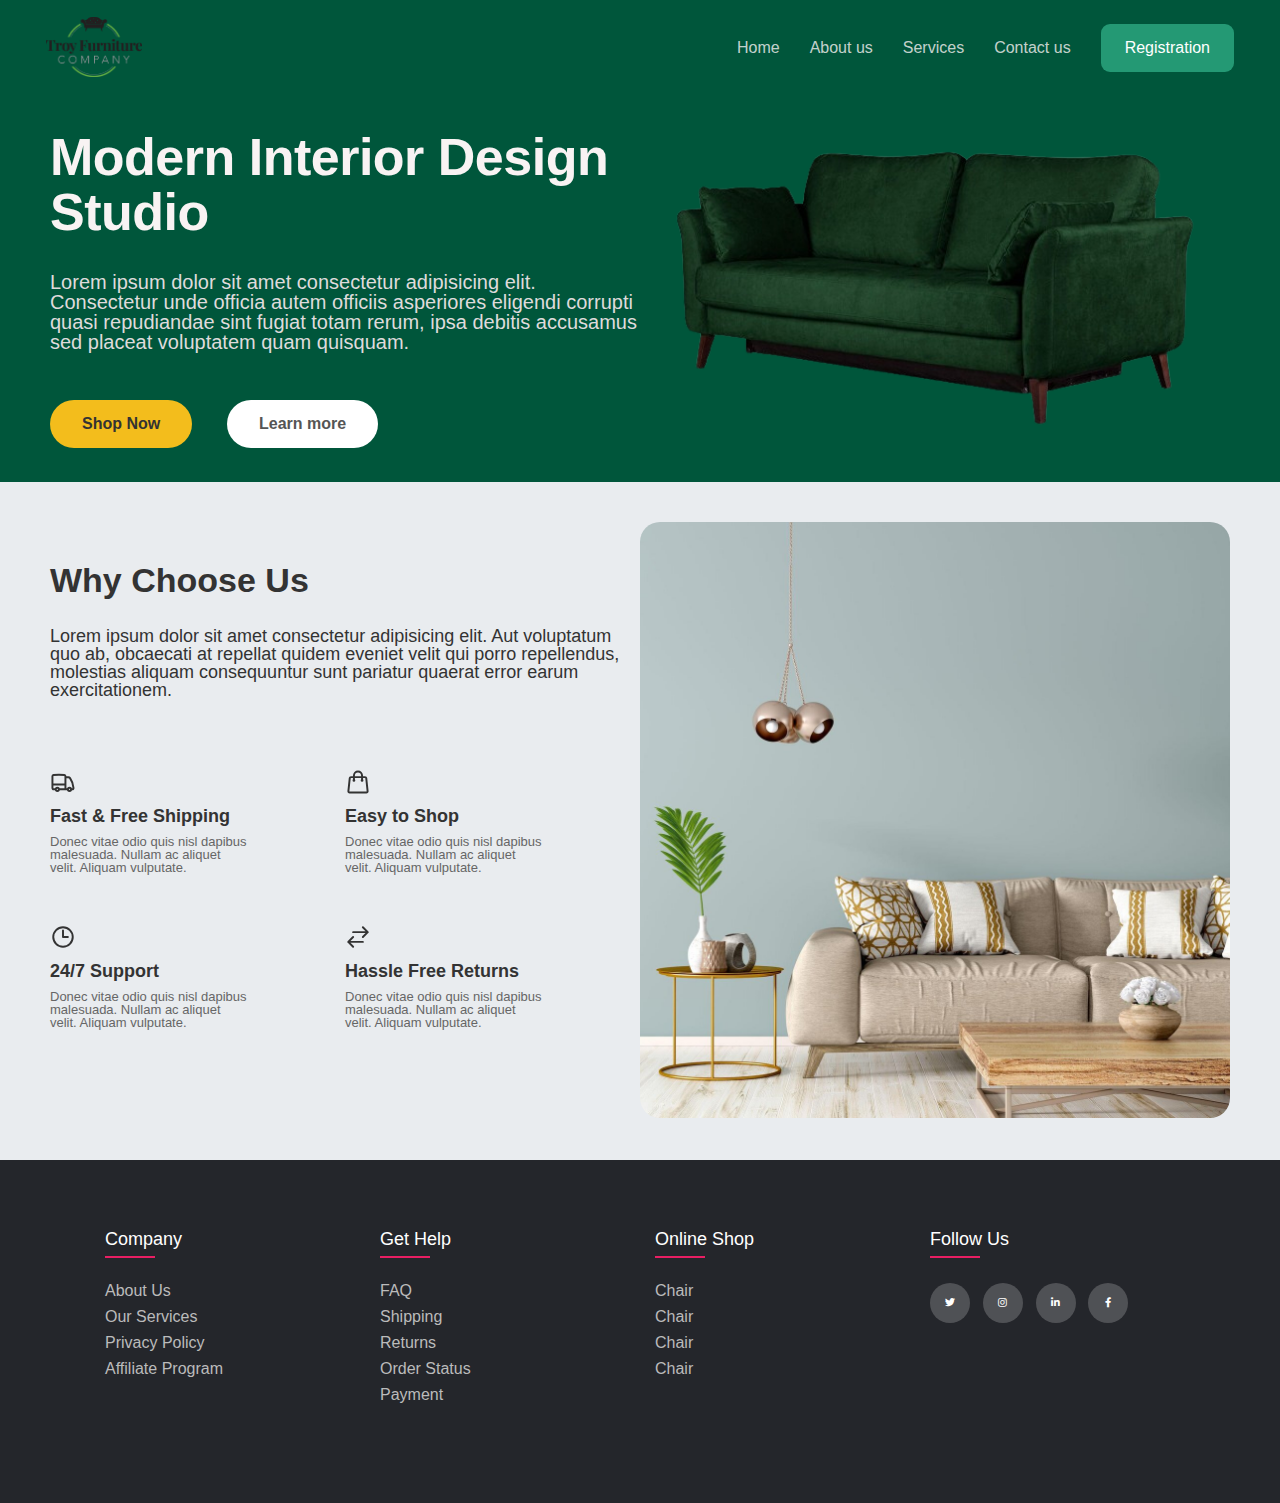
<file: index.html>
<!DOCTYPE html>
<html lang="en">
  <head>
    <meta charset="UTF-8" />
    <meta name="viewport" content="width=device-width, initial-scale=1.0" />
    <link rel="stylesheet" href="stylee.css" />
    <link
      rel="stylesheet"
      type="text/css"
      href="https://cdnjs.cloudflare.com/ajax/libs/font-awesome/5.15.1/css/all.min.css"
    />

    <title>Project</title>
  </head>
  <body>
    <header class="header">
      <h1>
        <a href="index.html"
          ><img class="logo" alt="logo" src="images/logo.png"
        /></a>
      </h1>
      <nav class="navigation">
        <ul class="main-nav-list">
          <li><a class="main-nav-link" href="#">Home</a></li>
          <li><a class="main-nav-link" href="aboutus.html">About us</a></li>
          <li><a class="main-nav-link" href="chairs.html">Services</a></li>
          <li><a class="main-nav-link" href="contact.html">Contact us</a></li>
        </ul>
      </nav>
      <a class="main-nav-link nav-cta" href="#">Registration</a>
    </header>
    <!-- pirveli secia -->
    <section class="section-hero">
      <div class="section">
        <div class="textbox">
          <h1 class="heading-primary">Modern Interior Design Studio</h1>
          <p class="description">
            Lorem ipsum dolor sit amet consectetur adipisicing elit. Consectetur
            unde officia autem officiis asperiores eligendi corrupti quasi
            repudiandae sint fugiat totam rerum, ipsa debitis accusamus sed
            placeat voluptatem quam quisquam.
          </p>
          <a href="#" class="btn btn1 marginR">Shop Now</a>
          <a href="#" class="btn btn2">Learn more</a>
        </div>
        <div class="imagebox">
          <img
            class="hero-img"
            alt="sofa"
            src="images/sofa-removebg-preview.v1.png"
          />
        </div>
      </div>
    </section>
    <!--meore secqia -->
    <section class="second-section">
      <div class="section2 section">
        <div class="textbox-2">
          <h2>Why Choose Us</h2>
          <p class="description-2">
            Lorem ipsum dolor sit amet consectetur adipisicing elit. Aut
            voluptatum quo ab, obcaecati at repellat quidem eveniet velit qui
            porro repellendus, molestias aliquam consequuntur sunt pariatur
            quaerat error earum exercitationem.
          </p>
          <div class="features">
            <div class="feature">
              <svg
                xmlns="http://www.w3.org/2000/svg"
                fill="none"
                viewBox="0 0 24 24"
                stroke-width="1.5"
                stroke="currentColor"
                class="icon"
              >
                <path
                  stroke-linecap="round"
                  stroke-linejoin="round"
                  d="M8.25 18.75a1.5 1.5 0 0 1-3 0m3 0a1.5 1.5 0 0 0-3 0m3 0h6m-9 0H3.375a1.125 1.125 0 0 1-1.125-1.125V14.25m17.25 4.5a1.5 1.5 0 0 1-3 0m3 0a1.5 1.5 0 0 0-3 0m3 0h1.125c.621 0 1.129-.504 1.09-1.124a17.902 17.902 0 0 0-3.213-9.193 2.056 2.056 0 0 0-1.58-.86H14.25M16.5 18.75h-2.25m0-11.177v-.958c0-.568-.422-1.048-.987-1.106a48.554 48.554 0 0 0-10.026 0 1.106 1.106 0 0 0-.987 1.106v7.635m12-6.677v6.677m0 4.5v-4.5m0 0h-12"
                />
              </svg>

              <h3>Fast & Free Shipping</h3>
              <p>
                Donec vitae odio quis nisl dapibus malesuada. Nullam ac aliquet
                velit. Aliquam vulputate.
              </p>
            </div>
            <div class="feature">
              <svg
                xmlns="http://www.w3.org/2000/svg"
                fill="none"
                viewBox="0 0 24 24"
                stroke-width="1.5"
                stroke="currentColor"
                class="icon"
              >
                <path
                  stroke-linecap="round"
                  stroke-linejoin="round"
                  d="M15.75 10.5V6a3.75 3.75 0 1 0-7.5 0v4.5m11.356-1.993 1.263 12c.07.665-.45 1.243-1.119 1.243H4.25a1.125 1.125 0 0 1-1.12-1.243l1.264-12A1.125 1.125 0 0 1 5.513 7.5h12.974c.576 0 1.059.435 1.119 1.007ZM8.625 10.5a.375.375 0 1 1-.75 0 .375.375 0 0 1 .75 0Zm7.5 0a.375.375 0 1 1-.75 0 .375.375 0 0 1 .75 0Z"
                />
              </svg>

              <h3>Easy to Shop</h3>
              <p>
                Donec vitae odio quis nisl dapibus malesuada. Nullam ac aliquet
                velit. Aliquam vulputate.
              </p>
            </div>
            <div class="feature">
              <svg
                xmlns="http://www.w3.org/2000/svg"
                fill="none"
                viewBox="0 0 24 24"
                stroke-width="1.5"
                stroke="currentColor"
                class="icon"
              >
                <path
                  stroke-linecap="round"
                  stroke-linejoin="round"
                  d="M12 6v6h4.5m4.5 0a9 9 0 1 1-18 0 9 9 0 0 1 18 0Z"
                />
              </svg>

              <h3>24/7 Support</h3>
              <p>
                Donec vitae odio quis nisl dapibus malesuada. Nullam ac aliquet
                velit. Aliquam vulputate.
              </p>
            </div>
            <div class="feature">
              <svg
                xmlns="http://www.w3.org/2000/svg"
                fill="none"
                viewBox="0 0 24 24"
                stroke-width="1.5"
                stroke="currentColor"
                class="icon"
              >
                <path
                  stroke-linecap="round"
                  stroke-linejoin="round"
                  d="M7.5 21 3 16.5m0 0L7.5 12M3 16.5h13.5m0-13.5L21 7.5m0 0L16.5 12M21 7.5H7.5"
                />
              </svg>

              <h3>Hassle Free Returns</h3>
              <p>
                Donec vitae odio quis nisl dapibus malesuada. Nullam ac aliquet
                velit. Aliquam vulputate.
              </p>
            </div>
          </div>
        </div>
        <div class="imagebox-2">
          <img src="images/scale_1200.jpg" />
        </div>
      </div>
    </section>
    <footer class="footer">
      <div class="container">
        <div class="row">
          <div class="footer-col">
            <h3>company</h3>
            <ul>
              <li><a href="#">about us</a></li>
              <li><a href="#">our services</a></li>
              <li><a href="#">privacy policy</a></li>
              <li><a href="#">affiliate program</a></li>
            </ul>
          </div>
          <div class="footer-col">
            <h3>get help</h3>
            <ul>
              <li><a href="#">FAQ</a></li>
              <li><a href="#">shipping</a></li>
              <li><a href="#">returns</a></li>
              <li><a href="#">order status</a></li>
              <li><a href="#">payment </a></li>
            </ul>
          </div>
          <div class="footer-col">
            <h3>online shop</h3>
            <ul>
              <li><a href="#">chair</a></li>
              <li><a href="#">chair</a></li>
              <li><a href="#">chair</a></li>
              <li><a href="#">chair</a></li>
            </ul>
          </div>
          <div class="footer-col">
            <h3>follow us</h3>
            <div class="social-links">
              <a href="#"><i class="fab fa-twitter"></i></a>
              <a href="#"><i class="fab fa-instagram"></i></a>
              <a href="#"><i class="fab fa-linkedin-in"></i></a>
              <a href="#"><i class="fab fa-facebook-f"></i></a>
            </div>
          </div>
        </div>
      </div>
    </footer>
  </body>
</html>
</file>
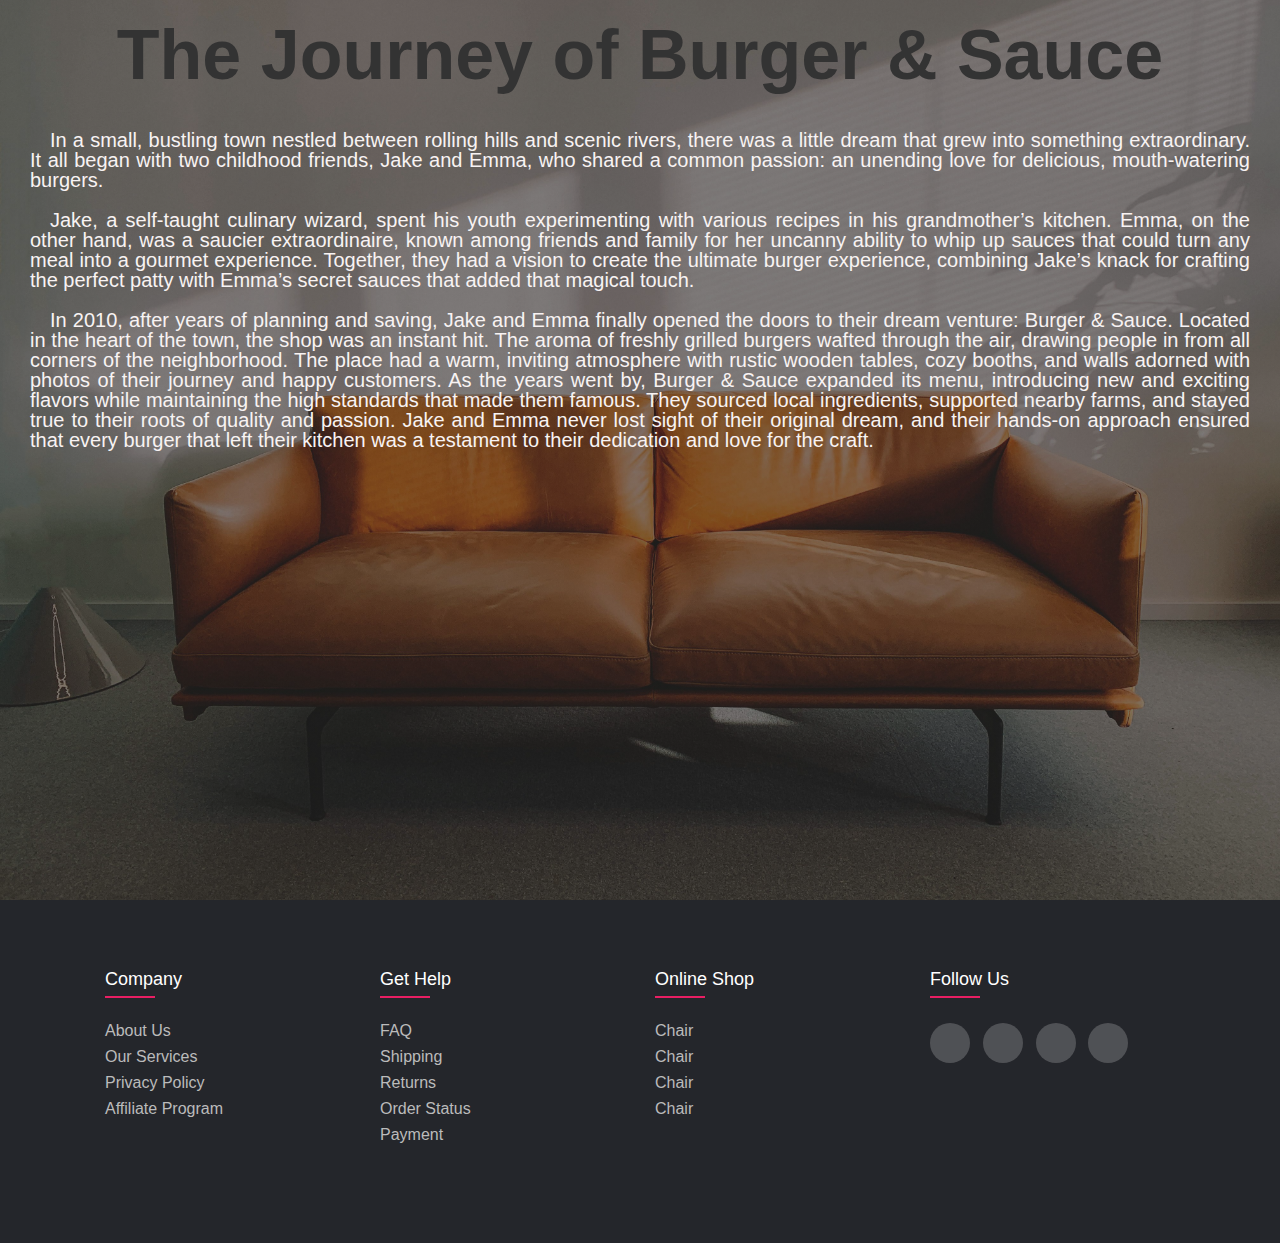
<file: aboutus.html>
<!DOCTYPE html>
<html lang="en">
  <head>
    <meta charset="UTF-8" />
    <meta name="viewport" content="width=device-width, initial-scale=1.0" />
    <link rel="stylesheet" href="stylee.css" />
    <title>Document</title>
  </head>
  <body>
    <section>
      <div class="AboutUs">
        <!--       <img src="Images/jesson-mata-I2Erl2cU_A4-unsplash.jpg" alt="" />
 -->
        <h1>The Journey of Burger & Sauce</h1>
        <p>
          In a small, bustling town nestled between rolling hills and scenic
          rivers, there was a little dream that grew into something
          extraordinary. It all began with two childhood friends, Jake and Emma,
          who shared a common passion: an unending love for delicious,
          mouth-watering burgers.
        </p>
        <p>
          Jake, a self-taught culinary wizard, spent his youth experimenting
          with various recipes in his grandmother’s kitchen. Emma, on the other
          hand, was a saucier extraordinaire, known among friends and family for
          her uncanny ability to whip up sauces that could turn any meal into a
          gourmet experience. Together, they had a vision to create the ultimate
          burger experience, combining Jake’s knack for crafting the perfect
          patty with Emma’s secret sauces that added that magical touch.
        </p>
        <p>
          In 2010, after years of planning and saving, Jake and Emma finally
          opened the doors to their dream venture: Burger & Sauce. Located in
          the heart of the town, the shop was an instant hit. The aroma of
          freshly grilled burgers wafted through the air, drawing people in from
          all corners of the neighborhood. The place had a warm, inviting
          atmosphere with rustic wooden tables, cozy booths, and walls adorned
          with photos of their journey and happy customers. As the years went
          by, Burger & Sauce expanded its menu, introducing new and exciting
          flavors while maintaining the high standards that made them famous.
          They sourced local ingredients, supported nearby farms, and stayed
          true to their roots of quality and passion. Jake and Emma never lost
          sight of their original dream, and their hands-on approach ensured
          that every burger that left their kitchen was a testament to their
          dedication and love for the craft.
        </p>
      </div>
    </section>
    <footer class="footer">
      <div class="container">
        <div class="row">
          <div class="footer-col">
            <h3>company</h3>
            <ul>
              <li><a href="#">about us</a></li>
              <li><a href="#">our services</a></li>
              <li><a href="#">privacy policy</a></li>
              <li><a href="#">affiliate program</a></li>
            </ul>
          </div>
          <div class="footer-col">
            <h3>get help</h3>
            <ul>
              <li><a href="#">FAQ</a></li>
              <li><a href="#">shipping</a></li>
              <li><a href="#">returns</a></li>
              <li><a href="#">order status</a></li>
              <li><a href="#">payment </a></li>
            </ul>
          </div>
          <div class="footer-col">
            <h3>online shop</h3>
            <ul>
              <li><a href="#">chair</a></li>
              <li><a href="#">chair</a></li>
              <li><a href="#">chair</a></li>
              <li><a href="#">chair</a></li>
            </ul>
          </div>
          <div class="footer-col">
            <h3>follow us</h3>
            <div class="social-links">
              <a href="#"><i class="fab fa-twitter"></i></a>
              <a href="#"><i class="fab fa-instagram"></i></a>
              <a href="#"><i class="fab fa-linkedin-in"></i></a>
              <a href="#"><i class="fab fa-facebook-f"></i></a>
            </div>
          </div>
        </div>
      </div>
    </footer>
  </body>
</html>
</file>
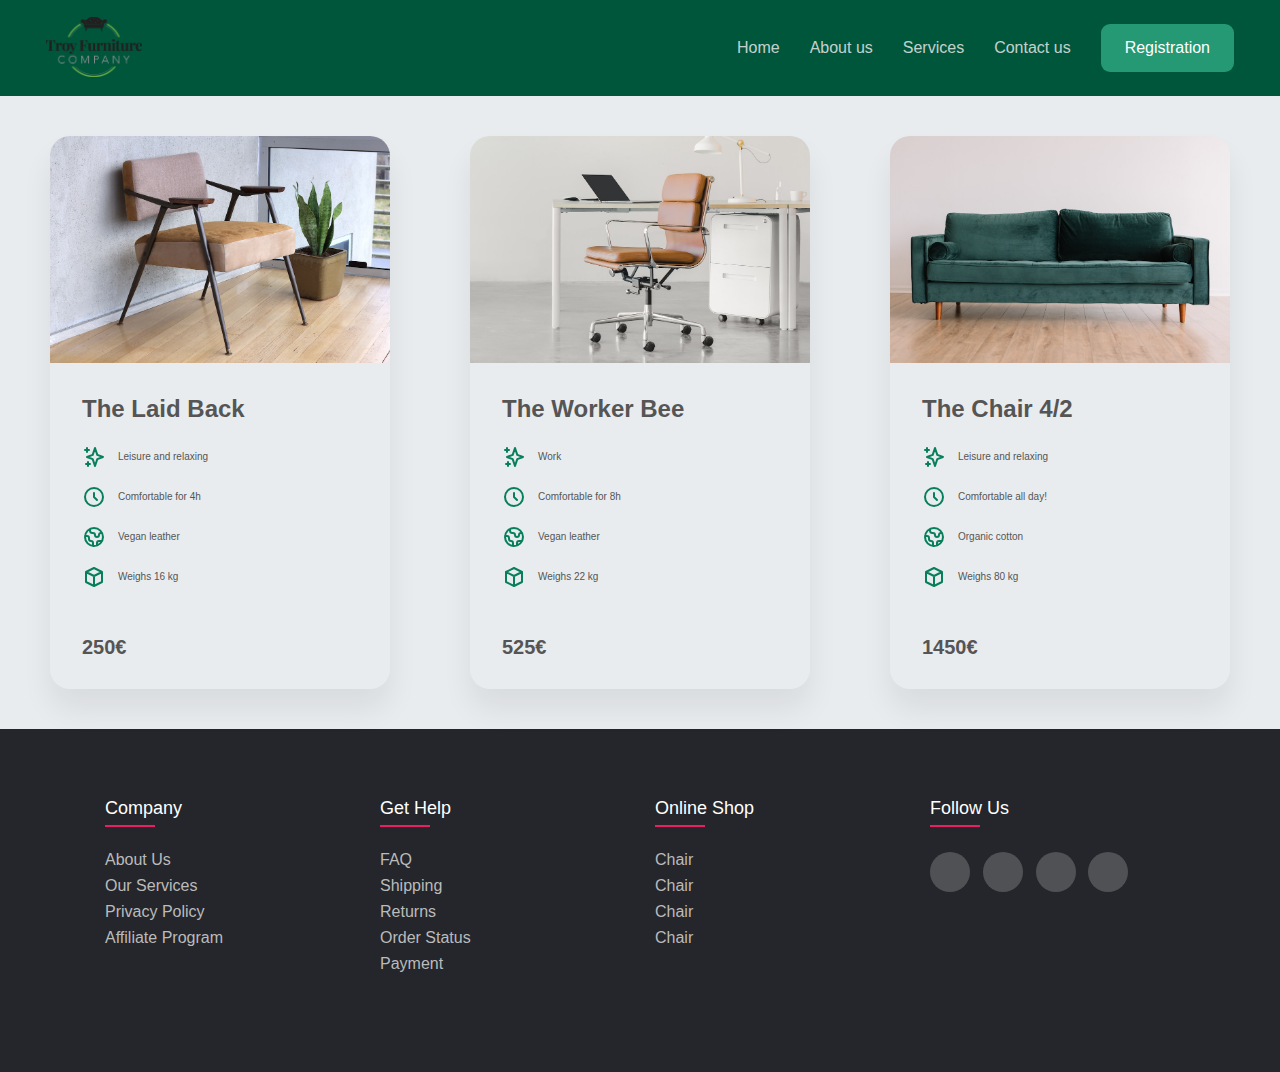
<file: chairs.html>
<!DOCTYPE html>
<html lang="en">
  <head>
    <meta charset="UTF-8" />
    <link rel="stylesheet" href="stylee.css" />
    <meta name="viewport" content="width=device-width, initial-scale=1.0" />
    <title>Document</title>
  </head>
  <body>
    <header class="header">
      <h1>
        <a href="index.html"
          ><img class="logo" alt="logo" src="images/logo.png"
        /></a>
      </h1>
      <nav class="navigation">
        <ul class="main-nav-list">
          <li><a class="main-nav-link" href="#">Home</a></li>
          <li><a class="main-nav-link" href="aboutus.html">About us</a></li>
          <li><a class="main-nav-link" href="chairs.html">Services</a></li>
          <li><a class="main-nav-link" href="contact.html">Contact us</a></li>
        </ul>
      </nav>
      <a class="main-nav-link nav-cta" href="#">Registration</a>
    </header>
    <section class="section-3">
      <div class="cards">
        <figure class="chair">
          <img src="images/chair-1.jpg" alt="Chair" />
          <div class="chair-box">
            <h3>The Laid Back</h3>
            <ul class="chair-details">
              <li>
                <svg
                  xmlns="http://www.w3.org/2000/svg"
                  class="chair-icon"
                  fill="none"
                  viewBox="0 0 24 24"
                  stroke="currentColor"
                >
                  <path
                    stroke-linecap="round"
                    stroke-linejoin="round"
                    stroke-width="2"
                    d="M5 3v4M3 5h4M6 17v4m-2-2h4m5-16l2.286 6.857L21 12l-5.714 2.143L13 21l-2.286-6.857L5 12l5.714-2.143L13 3z"
                  />
                </svg>
                <!-- Span is a generic INLINE text element, it doesn't have any meaning. It's like a div element, but inline -->
                <span>Leisure and relaxing</span>
              </li>
              <li>
                <svg
                  xmlns="http://www.w3.org/2000/svg"
                  class="chair-icon"
                  fill="none"
                  viewBox="0 0 24 24"
                  stroke="currentColor"
                >
                  <path
                    stroke-linecap="round"
                    stroke-linejoin="round"
                    stroke-width="2"
                    d="M12 8v4l3 3m6-3a9 9 0 11-18 0 9 9 0 0118 0z"
                  />
                </svg>
                <span>Comfortable for 4h</span>
              </li>
              <li>
                <svg
                  xmlns="http://www.w3.org/2000/svg"
                  class="chair-icon"
                  fill="none"
                  viewBox="0 0 24 24"
                  stroke="currentColor"
                >
                  <path
                    stroke-linecap="round"
                    stroke-linejoin="round"
                    stroke-width="2"
                    d="M3.055 11H5a2 2 0 012 2v1a2 2 0 002 2 2 2 0 012 2v2.945M8 3.935V5.5A2.5 2.5 0 0010.5 8h.5a2 2 0 012 2 2 2 0 104 0 2 2 0 012-2h1.064M15 20.488V18a2 2 0 012-2h3.064M21 12a9 9 0 11-18 0 9 9 0 0118 0z"
                  />
                </svg>
                <span>Vegan leather</span>
              </li>
              <li>
                <svg
                  xmlns="http://www.w3.org/2000/svg"
                  class="chair-icon"
                  fill="none"
                  viewBox="0 0 24 24"
                  stroke="currentColor"
                >
                  <path
                    stroke-linecap="round"
                    stroke-linejoin="round"
                    stroke-width="2"
                    d="M20 7l-8-4-8 4m16 0l-8 4m8-4v10l-8 4m0-10L4 7m8 4v10M4 7v10l8 4"
                  />
                </svg>
                <span>Weighs 16 kg</span>
              </li>
            </ul>
            <div class="chair-price">
              <p><strong>250€</strong></p>
            </div>
          </div>
        </figure>

        <figure class="chair">
          <img src="images/chair-2.jpg" alt="Chair" />
          <div class="chair-box">
            <h3>The Worker Bee</h3>
            <ul class="chair-details">
              <li>
                <svg
                  xmlns="http://www.w3.org/2000/svg"
                  class="chair-icon"
                  fill="none"
                  viewBox="0 0 24 24"
                  stroke="currentColor"
                >
                  <path
                    stroke-linecap="round"
                    stroke-linejoin="round"
                    stroke-width="2"
                    d="M5 3v4M3 5h4M6 17v4m-2-2h4m5-16l2.286 6.857L21 12l-5.714 2.143L13 21l-2.286-6.857L5 12l5.714-2.143L13 3z"
                  />
                </svg>
                <span>Work</span>
              </li>
              <li>
                <svg
                  xmlns="http://www.w3.org/2000/svg"
                  class="chair-icon"
                  fill="none"
                  viewBox="0 0 24 24"
                  stroke="currentColor"
                >
                  <path
                    stroke-linecap="round"
                    stroke-linejoin="round"
                    stroke-width="2"
                    d="M12 8v4l3 3m6-3a9 9 0 11-18 0 9 9 0 0118 0z"
                  />
                </svg>
                <span>Comfortable for 8h</span>
              </li>
              <li>
                <svg
                  xmlns="http://www.w3.org/2000/svg"
                  class="chair-icon"
                  fill="none"
                  viewBox="0 0 24 24"
                  stroke="currentColor"
                >
                  <path
                    stroke-linecap="round"
                    stroke-linejoin="round"
                    stroke-width="2"
                    d="M3.055 11H5a2 2 0 012 2v1a2 2 0 002 2 2 2 0 012 2v2.945M8 3.935V5.5A2.5 2.5 0 0010.5 8h.5a2 2 0 012 2 2 2 0 104 0 2 2 0 012-2h1.064M15 20.488V18a2 2 0 012-2h3.064M21 12a9 9 0 11-18 0 9 9 0 0118 0z"
                  />
                </svg>
                <span>Vegan leather</span>
              </li>
              <li>
                <svg
                  xmlns="http://www.w3.org/2000/svg"
                  class="chair-icon"
                  fill="none"
                  viewBox="0 0 24 24"
                  stroke="currentColor"
                >
                  <path
                    stroke-linecap="round"
                    stroke-linejoin="round"
                    stroke-width="2"
                    d="M20 7l-8-4-8 4m16 0l-8 4m8-4v10l-8 4m0-10L4 7m8 4v10M4 7v10l8 4"
                  />
                </svg>
                <span>Weighs 22 kg</span>
              </li>
            </ul>
            <div class="chair-price">
              <p><strong>525€</strong></p>
            </div>
          </div>
        </figure>

        <figure class="chair">
          <img src="images/chair-3.jpg" alt="Chair" />
          <div class="chair-box">
            <h3>The Chair 4/2</h3>
            <ul class="chair-details">
              <li>
                <svg
                  xmlns="http://www.w3.org/2000/svg"
                  class="chair-icon"
                  fill="none"
                  viewBox="0 0 24 24"
                  stroke="currentColor"
                >
                  <path
                    stroke-linecap="round"
                    stroke-linejoin="round"
                    stroke-width="2"
                    d="M5 3v4M3 5h4M6 17v4m-2-2h4m5-16l2.286 6.857L21 12l-5.714 2.143L13 21l-2.286-6.857L5 12l5.714-2.143L13 3z"
                  />
                </svg>
                <span>Leisure and relaxing</span>
              </li>
              <li>
                <svg
                  xmlns="http://www.w3.org/2000/svg"
                  class="chair-icon"
                  fill="none"
                  viewBox="0 0 24 24"
                  stroke="currentColor"
                >
                  <path
                    stroke-linecap="round"
                    stroke-linejoin="round"
                    stroke-width="2"
                    d="M12 8v4l3 3m6-3a9 9 0 11-18 0 9 9 0 0118 0z"
                  />
                </svg>
                <span>Comfortable all day!</span>
              </li>
              <li>
                <svg
                  xmlns="http://www.w3.org/2000/svg"
                  class="chair-icon"
                  fill="none"
                  viewBox="0 0 24 24"
                  stroke="currentColor"
                >
                  <path
                    stroke-linecap="round"
                    stroke-linejoin="round"
                    stroke-width="2"
                    d="M3.055 11H5a2 2 0 012 2v1a2 2 0 002 2 2 2 0 012 2v2.945M8 3.935V5.5A2.5 2.5 0 0010.5 8h.5a2 2 0 012 2 2 2 0 104 0 2 2 0 012-2h1.064M15 20.488V18a2 2 0 012-2h3.064M21 12a9 9 0 11-18 0 9 9 0 0118 0z"
                  />
                </svg>
                <span>Organic cotton</span>
              </li>
              <li>
                <svg
                  xmlns="http://www.w3.org/2000/svg"
                  class="chair-icon"
                  fill="none"
                  viewBox="0 0 24 24"
                  stroke="currentColor"
                >
                  <path
                    stroke-linecap="round"
                    stroke-linejoin="round"
                    stroke-width="2"
                    d="M20 7l-8-4-8 4m16 0l-8 4m8-4v10l-8 4m0-10L4 7m8 4v10M4 7v10l8 4"
                  />
                </svg>
                <span>Weighs 80 kg</span>
              </li>
            </ul>
            <div class="chair-price">
              <p><strong>1450€</strong></p>
            </div>
          </div>
        </figure>
      </div>
    </section>
    <footer class="footer">
      <div class="container">
        <div class="row">
          <div class="footer-col">
            <h3>company</h3>
            <ul>
              <li><a href="#">about us</a></li>
              <li><a href="#">our services</a></li>
              <li><a href="#">privacy policy</a></li>
              <li><a href="#">affiliate program</a></li>
            </ul>
          </div>
          <div class="footer-col">
            <h3>get help</h3>
            <ul>
              <li><a href="#">FAQ</a></li>
              <li><a href="#">shipping</a></li>
              <li><a href="#">returns</a></li>
              <li><a href="#">order status</a></li>
              <li><a href="#">payment </a></li>
            </ul>
          </div>
          <div class="footer-col">
            <h3>online shop</h3>
            <ul>
              <li><a href="#">chair</a></li>
              <li><a href="#">chair</a></li>
              <li><a href="#">chair</a></li>
              <li><a href="#">chair</a></li>
            </ul>
          </div>
          <div class="footer-col">
            <h3>follow us</h3>
            <div class="social-links">
              <a href="#"><i class="fab fa-twitter"></i></a>
              <a href="#"><i class="fab fa-instagram"></i></a>
              <a href="#"><i class="fab fa-linkedin-in"></i></a>
              <a href="#"><i class="fab fa-facebook-f"></i></a>
            </div>
          </div>
        </div>
      </div>
    </footer>
  </body>
</html>
</file>
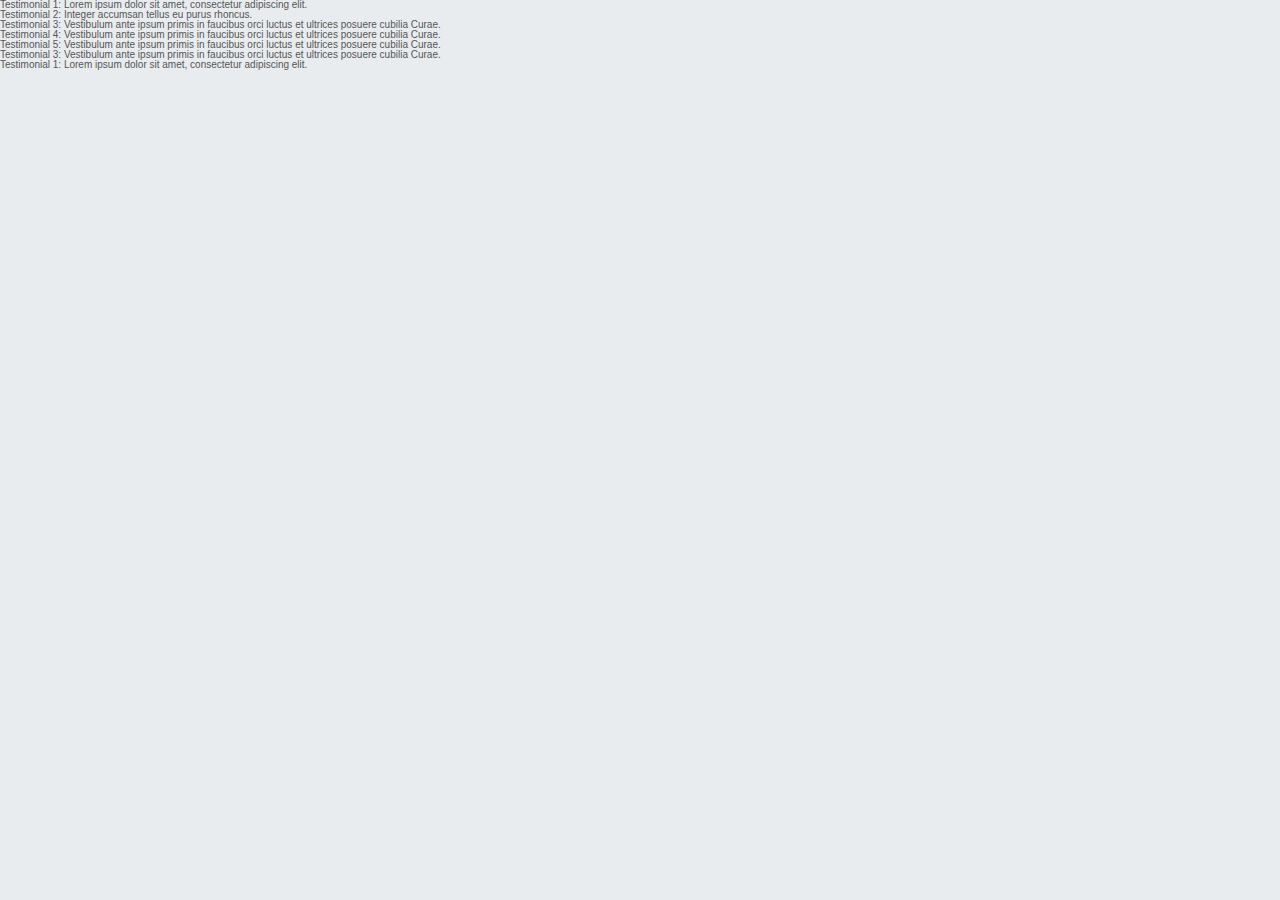
<file: contact.html>
<!DOCTYPE html>
<html lang="en">
  <head>
    <meta charset="UTF-8" />
    <meta name="viewport" content="width=device-width, initial-scale=1.0" />
    <link rel="stylesheet" href="stylee.css" />

    <title>Document</title>
  </head>
  <body>
    <div class="testimonials-container">
      <div class="testimonial">
        Testimonial 1: Lorem ipsum dolor sit amet, consectetur adipiscing elit.
      </div>
      <div class="testimonial">
        Testimonial 2: Integer accumsan tellus eu purus rhoncus.
      </div>
      <div class="testimonial">
        Testimonial 3: Vestibulum ante ipsum primis in faucibus orci luctus et
        ultrices posuere cubilia Curae.
      </div>
      <div class="testimonial">
        Testimonial 4: Vestibulum ante ipsum primis in faucibus orci luctus et
        ultrices posuere cubilia Curae.
      </div>
      <div class="testimonial">
        Testimonial 5: Vestibulum ante ipsum primis in faucibus orci luctus et
        ultrices posuere cubilia Curae.
      </div>
      <div class="testimonial">
        Testimonial 3: Vestibulum ante ipsum primis in faucibus orci luctus et
        ultrices posuere cubilia Curae.
      </div>
      <!-- Add more testimonials as needed -->
    </div>
    <script>
      var copy = document.querySelector(".testimonial").cloneNode(true);
      document.querySelector(".testimonials-container").appendChild(copy);
    </script>
  </body>
</html>
</file>
<file: stylee.css>
html {
  /* remis zoma cshecvla    da tu gvinda telefonebze shecmla fontis zomi smashin  queris ubralod shevcvlit amis agnuhsvans */
  /*font-size: 10px;  ase ar gvawyobs mitom rom mere fontis ucvleli iqneba so gamoviyenot %*/
  font-size: 62.5%;
}

* {
  padding: 0;
  margin: 0;
  box-sizing: border-box;
}

body {
  /*use max-width for flexible responsive website and rems=16 px can remake it*/
  font-family: sans-serif;
  line-height: 1;
  font-weight: 400;
  color: #555;
  background-color: #e9ecef;
  margin: 0 auto;
  transition: background-color 0.5s ease;
}

.logo {
  height: 6rem;
}
.header {
  display: flex;
  justify-content: space-between;
  align-items: center;
  background-color: #00563b;
  height: 9.6rem;
  padding: 2rem 4.6rem;
  width: 100%;
}
.navigation {
  margin-left: auto;
}
.main-nav-list {
  display: flex;
  list-style: none;
  align-items: center;
}
.main-nav-list li {
  margin-right: 3rem;
}
.main-nav-link:link,
.main-nav-link:visited {
  text-decoration: none;
  display: inline-block;
  color: #f8f3f3cc;
  font-weight: 500;
  font-size: 1.6rem;
  transition: all 0.3s;
}
.main-nav-link:hover,
.main-nav-link:active {
  color: #fff;
  transform: scale(1.1);
}
.main-nav-link.nav-cta:link,
.main-nav-link.nav-cta:visited {
  padding: 1.6rem 2.4rem;
  border-radius: 0.9rem;
  color: #fff;
  background-color: #249974;
}
.main-nav-link.nav-cta:hover,
.main-nav-link.nav-cta:active {
  background-color: #1d7a5d;
}
/* Navigation */
.heading-primary {
  font-size: 5.2rem;
  font-weight: 700;
  line-height: 1.05;
  color: #f8f3f3;
  letter-spacing: -0.5px;
  margin-bottom: 3.2rem;
}
.description {
  font-size: 2rem;
  margin-bottom: 4.8rem;
  color: #dfdbdb;
}
.section {
  display: grid;
  grid-template-columns: 1fr 1fr;
  margin: 0 auto; /*top/bot and Lr   to center*/
  align-items: center;
  padding: 0 5rem;
  background-color: #00563b;
  max-width: 100%;
  margin-bottom: 4rem;
}
.hero-img {
  width: 100%;
  animation: levitate 3s ease-in-out infinite;
}
@keyframes levitate {
  0% {
    transform: translateY(0);
  }
  50% {
    transform: translateY(-10px);
  }
  100% {
    transform: translateY(0);
  }
}
.marginR {
  margin-right: 3.2rem;
}
.btn:link,
.btn:visited {
  font-size: 1.6rem;
  color: #fff;
  padding: 1.6rem 3.2rem;
  border-radius: 300px;
  text-decoration: none;
  font-weight: 600;
  display: inline-block;
  transition: background-color 300ms;
}
.btn1:link,
.btn1:visited {
  background-color: #f3bd1c;
  color: #333;
}
.btn1:hover,
.btn1:active {
  background-color: #dbaa19;
}
.btn2:link,
.btn2:visited {
  background-color: #fff;
  color: #555;
}
.btn2:hover,
.btn2:active {
  background-color: #00563b;
  /*add border inside */
  color: #fff;
  box-shadow: inset 0 0 0 2px #fff;
}
/* section1 */
.section2 img {
  width: 100%;
  border-radius: 2rem;
}

.section2 {
  /* display: grid;
  
  grid-template-columns: 1fr 1fr;
  max-width: 100%;
  margin: 0 auto;
  min-height: 70rem;
  padding: 0 5rem; */
  background-color: #e9ecef;
}
/* .textbox-2 {
  margin-top: 4rem;
  margin-right: 2rem;
} */
.icon {
  stroke: #333;
  width: 2.6rem;
  height: 2.6rem;
  margin-bottom: 1rem;
  stroke-width: 0.18rem;
}
.feature h3 {
  font-size: 1.8rem;
  margin-bottom: 1rem;
  color: #333333;
}
.feature p {
  font-size: 1.3em;
  color: #666666;
}
h2 {
  font-size: 3.4rem;
  margin-bottom: 2rem;
  color: #333333;
  margin-bottom: 3rem;
}
.description-2 {
  font-size: 1.8rem;
  color: #333;
  margin-bottom: 7rem;
}
.features {
  display: grid;
  grid-template-columns: 1fr 1fr;
  grid-template-rows: 1fr 1fr;
}
.feature {
  width: 20rem;
  margin-right: 2rem;
  margin-bottom: 5rem;
}
/* @media (min-width: 480px) and (max-width: 760px) {
  .section2 {
    grid-template-columns: 1fr;
    padding: 2rem;
  }

  .textbox-2 {
    margin: 0 0 2rem 0;
  }

  .features {
    grid-template-columns: 1fr 1fr;
    gap: 1rem;
  }

  .feature {
    padding: 4rem;
  }

  .imagebox-2 {
    order: 3;
    margin-top: 2rem;
  }
} */

/*section 3*/
.description-3 {
  margin: 0 auto;
}
.cards {
  display: grid;
  grid-template-columns: repeat(3, 1fr);
  column-gap: 8rem;
  margin: 0 auto;
  max-width: 100%;
  padding: 0 5rem;
  margin-top: 4rem;
  margin-bottom: 4rem;
}
.cards img {
  width: 100%;
  border-top-left-radius: 2rem;
  border-top-right-radius: 2rem;
}
.chair {
  box-shadow: 0 2rem 3rem 0 rgba(0, 0, 0, 0.07);
  border-radius: 2rem;
}
.chair-box {
  padding: 3.2rem;
}
.chair-box h3 {
  margin-bottom: 2.4rem;
  font-size: 2.4rem;
}
.chair-icon {
  stroke: #087f5b;
  width: 2.4rem;
  height: 2.4rem;
}

.chair-details li:last-child {
  margin-bottom: 0;
}

.chair-price p {
  font-size: 2rem;
}
.chair-details li {
  display: flex;
  align-items: center;
  gap: 1.2rem;
  margin-bottom: 1.6rem;
}
.chair-details {
  list-style: none;
  margin-bottom: 4.8rem;
}
.AboutUs {
  display: flex;
  flex-direction: column;
  width: 100%;
  height: 100vh;
  color: #f8f3f3;
  background-size: cover;
  background-position: center;
  background-image: linear-gradient(
      rgba(34, 34, 34, 0.589),
      rgba(34, 34, 34, 0.568)
    ),
    url(images/slide4.jpg); /* animation: slideAnimation 9s linear infinite; */
  font-size: 2rem;
}

/* @keyframes slideAnimation {
  0% {
    background-image: url(images/pexels-heyho-6538898.jpg);
  }
  33.33% {
    background-image: url(images/slide2.jpg);
  }
  66.67% {
    background-image: url(images/pexels-falling4utah-1080719.jpg);
  }
  100% {
    background-image: url(images/slide4.jpg);
  }
}
/*  */

.AboutUs h1 {
  font-size: 7rem;
  text-align: center;
  margin-bottom: 3rem;
  color: #333;
  padding-top: 2rem;
}
.AboutUs p {
  text-align: justify;
  text-indent: 2rem;
  padding: 1rem 3rem;
}

@media only screen and (max-width: 960px) {
  .header {
    padding: 0 3rem;
  }

  .main-nav-list li {
    margin-right: 2rem;
  }

  .heading-primary {
    font-size: 4.2rem;
  }

  .description {
    font-size: 1.8rem;
  }

  .section {
    padding: 0 3rem;
  }

  .btn:link,
  .btn:visited {
    font-size: 1.4rem;
  }

  h2 {
    font-size: 3rem;
  }

  .description-2 {
    font-size: 1.6rem;
  }

  .features {
    grid-template-columns: 1fr;
  }

  .feature {
    width: 100%;
    margin-bottom: 2rem;
  }

  .section-3 .cards {
    flex-direction: column;
    align-items: center;
  }

  .chair {
    width: 90%;
  }
}
@media only screen and (max-width: 720px) {
  html {
    font-size: 54%;
  }

  .header {
    flex-direction: column;
    height: auto;
    padding: 2rem;
  }

  .logo {
    margin-bottom: 2rem;
  }

  .main-nav-list {
    flex-direction: column;
    align-items: flex-start;
  }

  .main-nav-list li {
    margin-bottom: 1rem;
  }

  .section {
    grid-template-columns: 1fr;
    padding: 0 2rem;
  }

  .textbox,
  .imagebox {
    text-align: center;
  }

  .heading-primary {
    font-size: 3.2rem;
  }

  .description {
    font-size: 1.6rem;
  }

  .btn:link,
  .btn:visited {
    font-size: 1.2rem;
  }

  h2 {
    font-size: 2.6rem;
  }

  .description-2 {
    font-size: 1.4rem;
  }

  .features {
    grid-template-columns: 1fr;
  }

  .feature {
    width: 100%;
    margin-bottom: 1.5rem;
  }

  .section-3 .cards {
    flex-direction: column;
    align-items: center;
  }

  .chair {
    width: 100%;
  }
}

/*fppter*/
/* Common styles for all screen sizes */
.container {
  max-width: 110rem;
  margin: auto;
}

.row {
  display: flex;
  flex-wrap: wrap;
}

ul {
  list-style: none;
}

/* Footer styles */
.footer {
  background-color: #24262b;
  padding: 7rem 0;
}

.footer-col {
  width: 25%; /* Default width for larger screens */
  padding: 0 1.5rem;
  margin-bottom: 30px; /* Space between columns */
}

.footer-col h3 {
  font-size: 1.8rem;
  color: #ffffff;
  text-transform: capitalize;
  margin-bottom: 3.5rem;
  font-weight: 500;
  position: relative;
}

.footer-col h3::before {
  content: "";
  position: absolute;
  left: 0;
  bottom: -1rem;
  background-color: #e91e63;
  height: 0.2rem;
  width: 5rem;
}

.footer-col ul li:not(:last-child) {
  margin-bottom: 1rem;
}

.footer-col ul li a {
  font-size: 1.6rem;
  text-transform: capitalize;
  color: #ffffff;
  text-decoration: none;
  font-weight: 300;
  color: #bbbbbb;
  display: block;
  transition: all 0.3s ease;
}

.footer-col ul li a:hover {
  color: #ffffff;
  padding-left: 0.8rem;
}

.footer-col .social-links a {
  display: inline-block;
  height: 4rem;
  width: 4rem;
  background-color: rgba(255, 255, 255, 0.2);
  margin: 0 1rem 1rem 0;
  text-align: center;
  line-height: 4rem;
  border-radius: 50%;
  color: #ffffff;
  transition: all 0.5s ease;
}

.footer-col .social-links a:hover {
  color: #24262b;
  background-color: #ffffff;
}

/* Media queries for responsiveness */

@media only screen and (max-width: 960px) {
  .footer-col {
    width: 50%; /* Two columns per row */
    margin-bottom: 30px; /* Space between columns */
  }
}

@media only screen and (max-width: 720px) {
  .footer-col {
    width: 100%; /* Full width for single column */
    margin-bottom: 20px; /* Adjust spacing between columns */
    padding: 0; /* Remove padding or adjust as needed */
    padding-left: 2rem;
  }

  .footer-col h3 {
    font-size: 1.6rem; /* Adjust font size for smaller screens */
    margin-bottom: 2.5rem; /* Adjust margin for smaller screens */
  }

  .footer-col ul li {
    margin-bottom: 1rem; /* Adjust margin for list items */
  }
}
</file>
